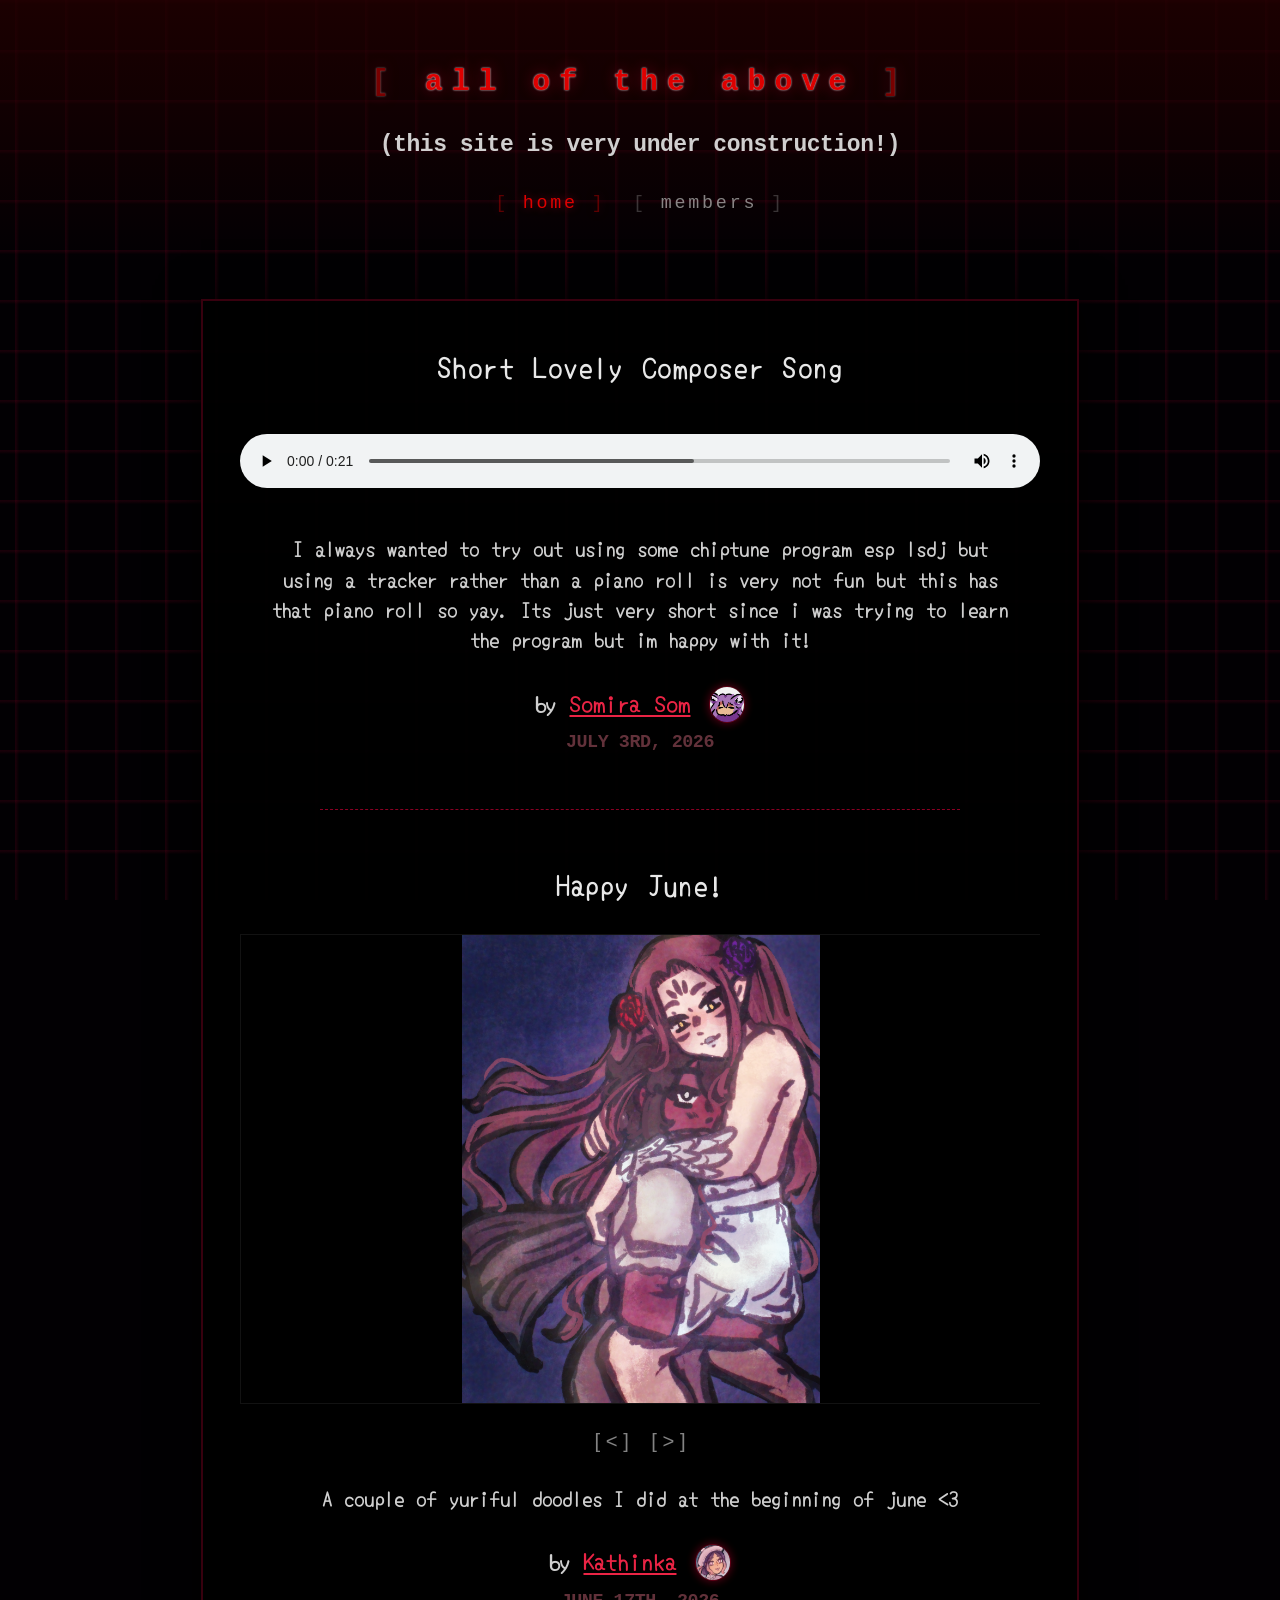
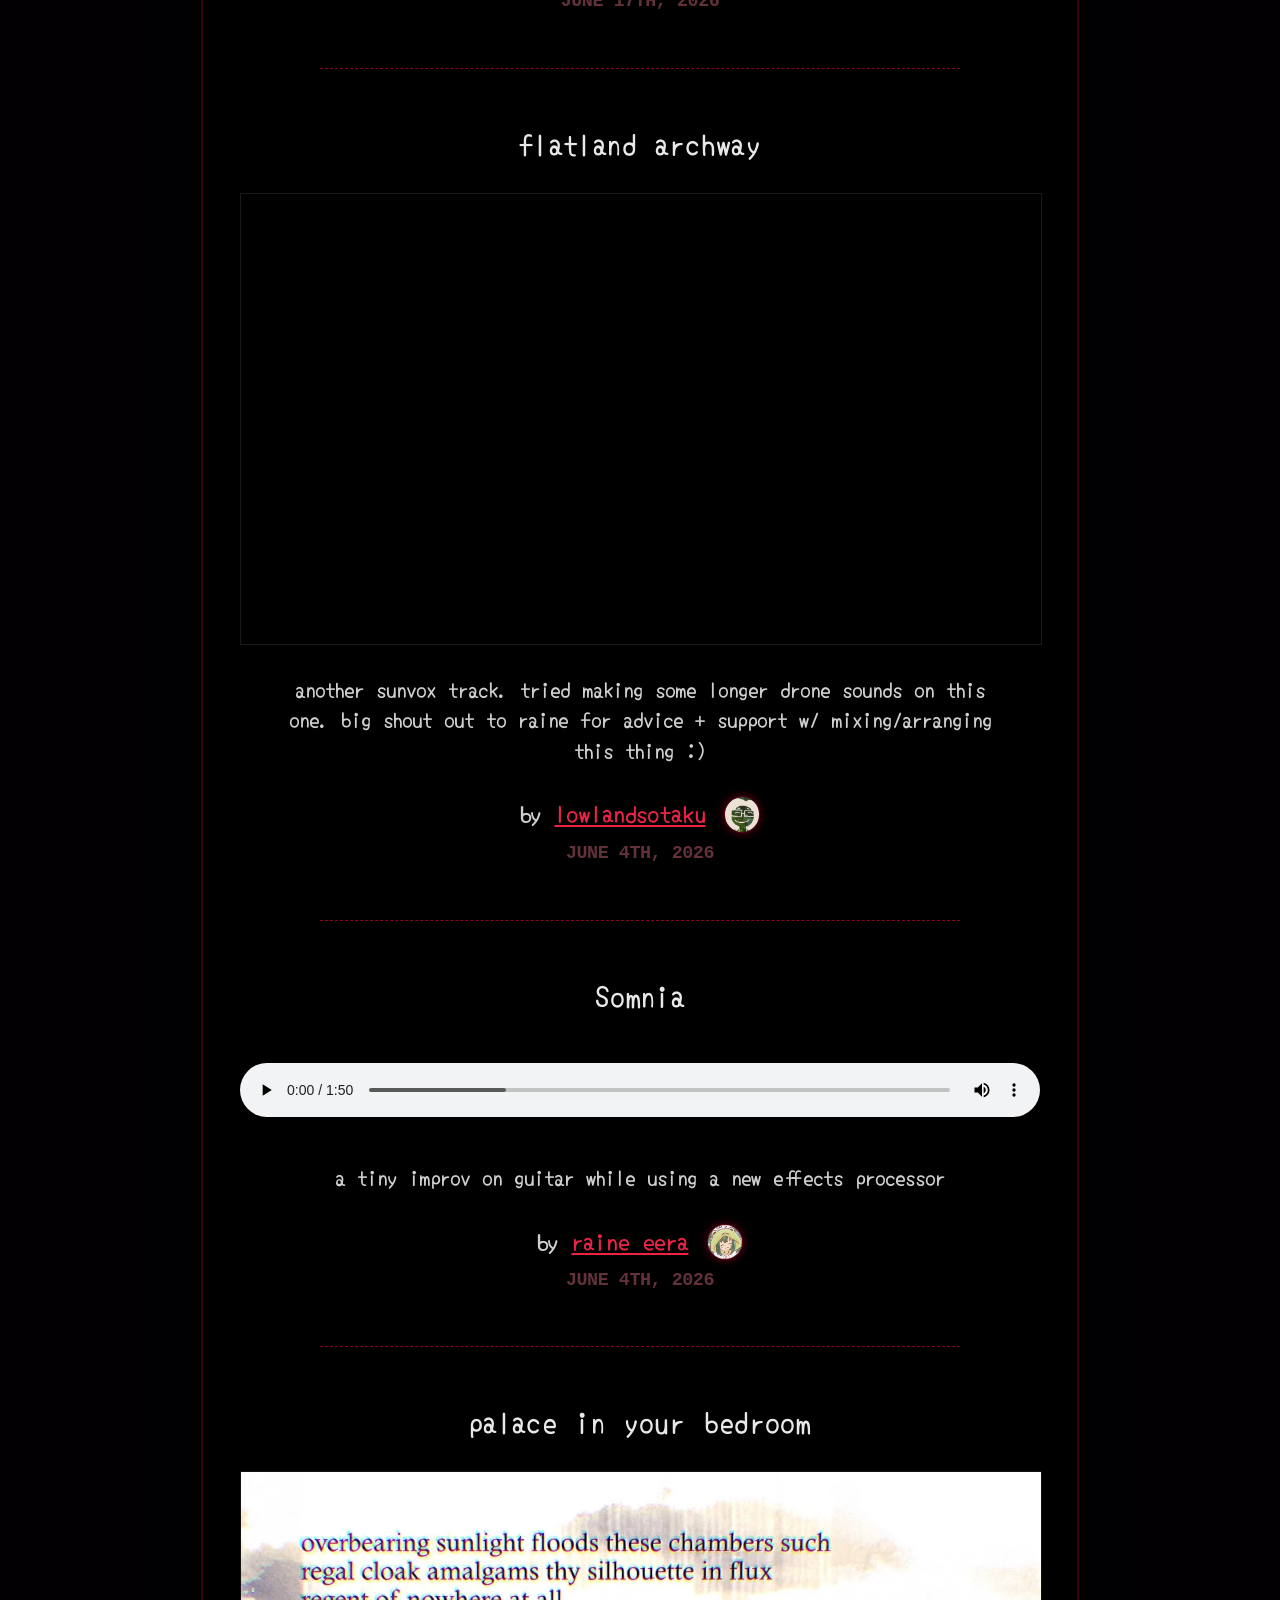
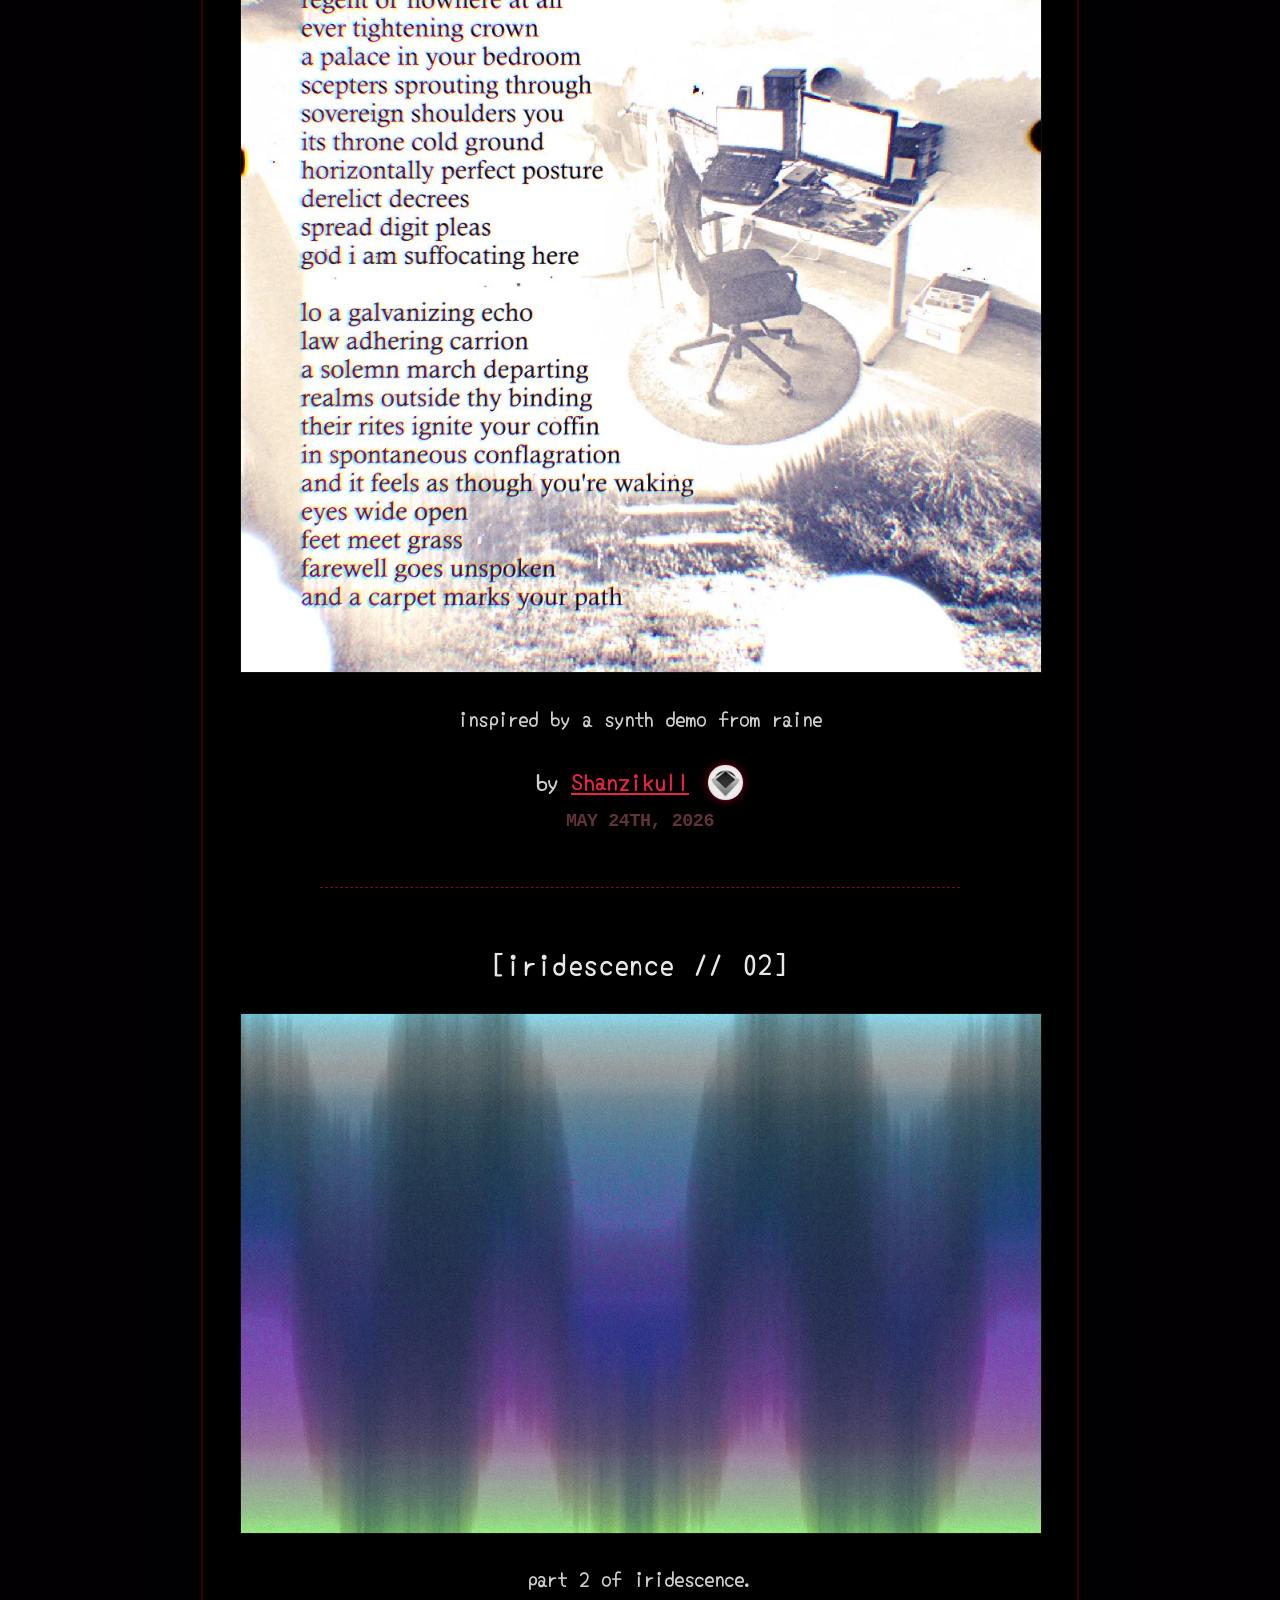
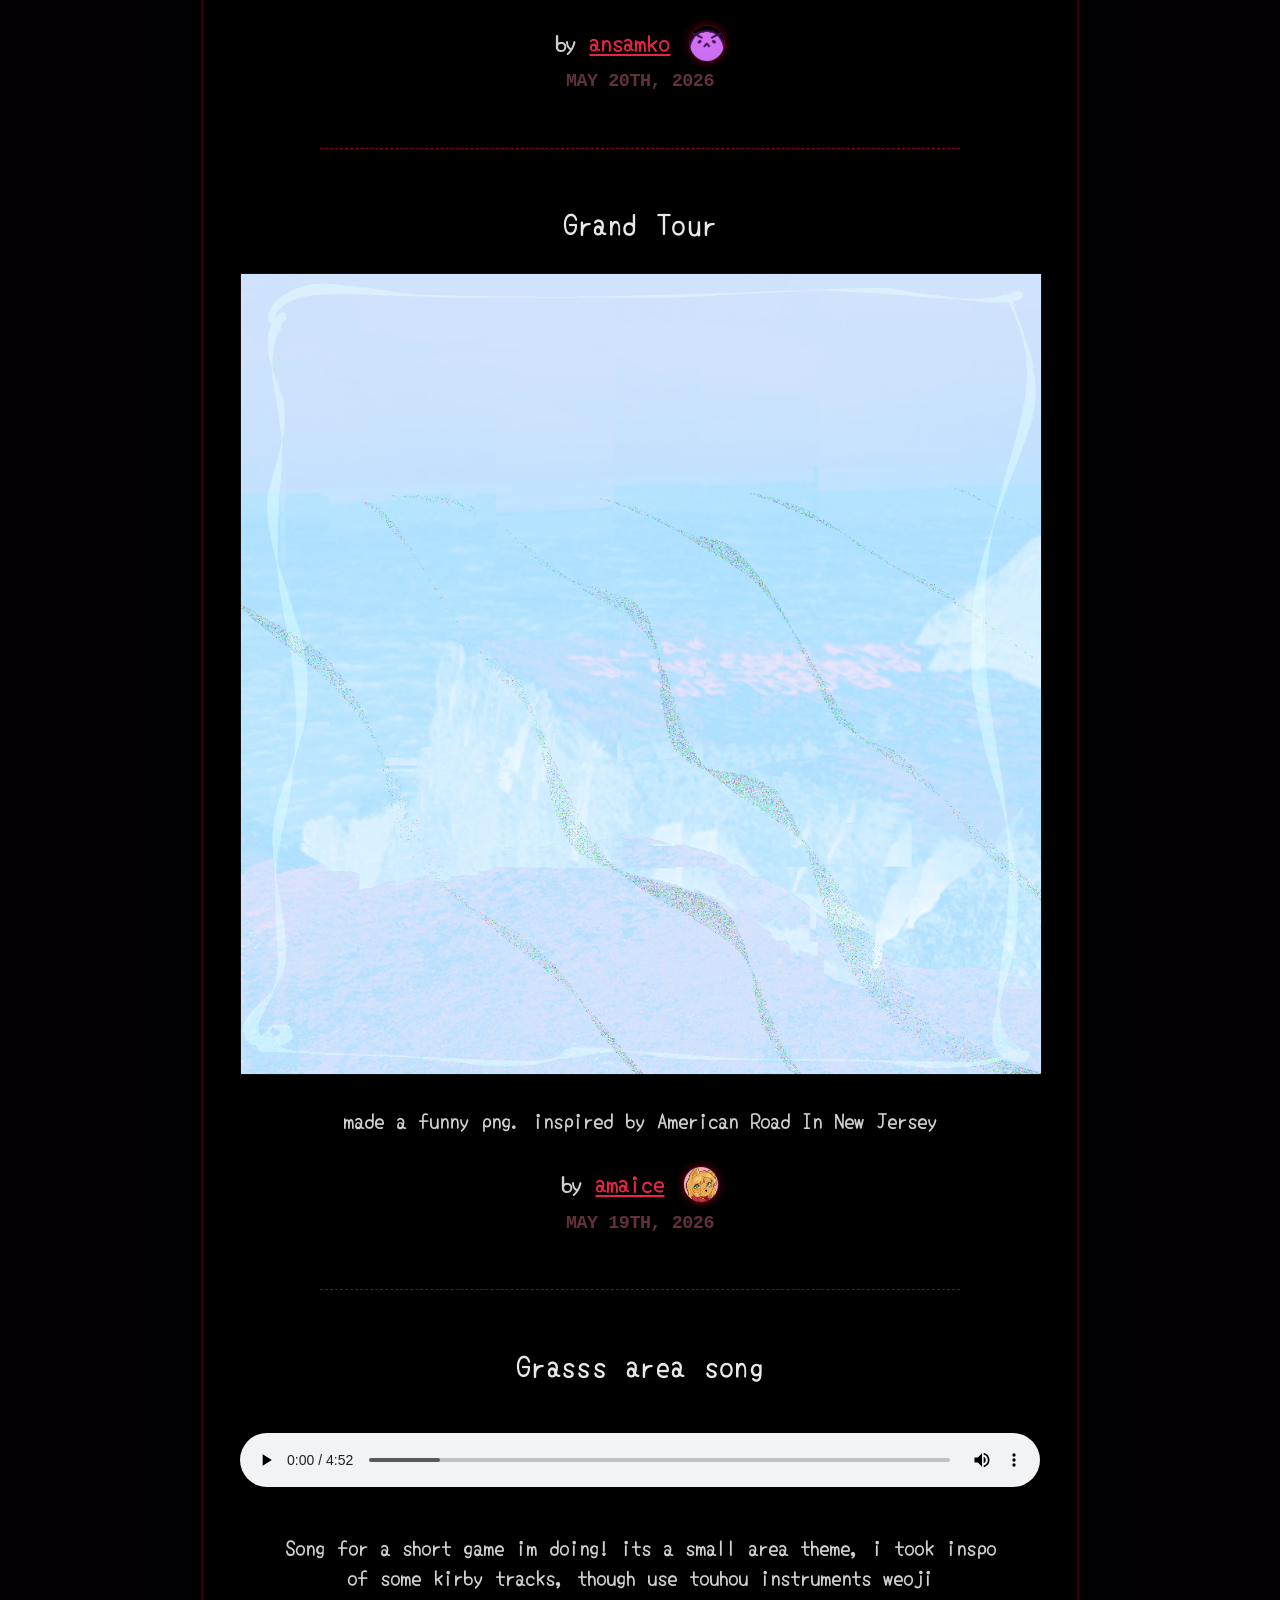
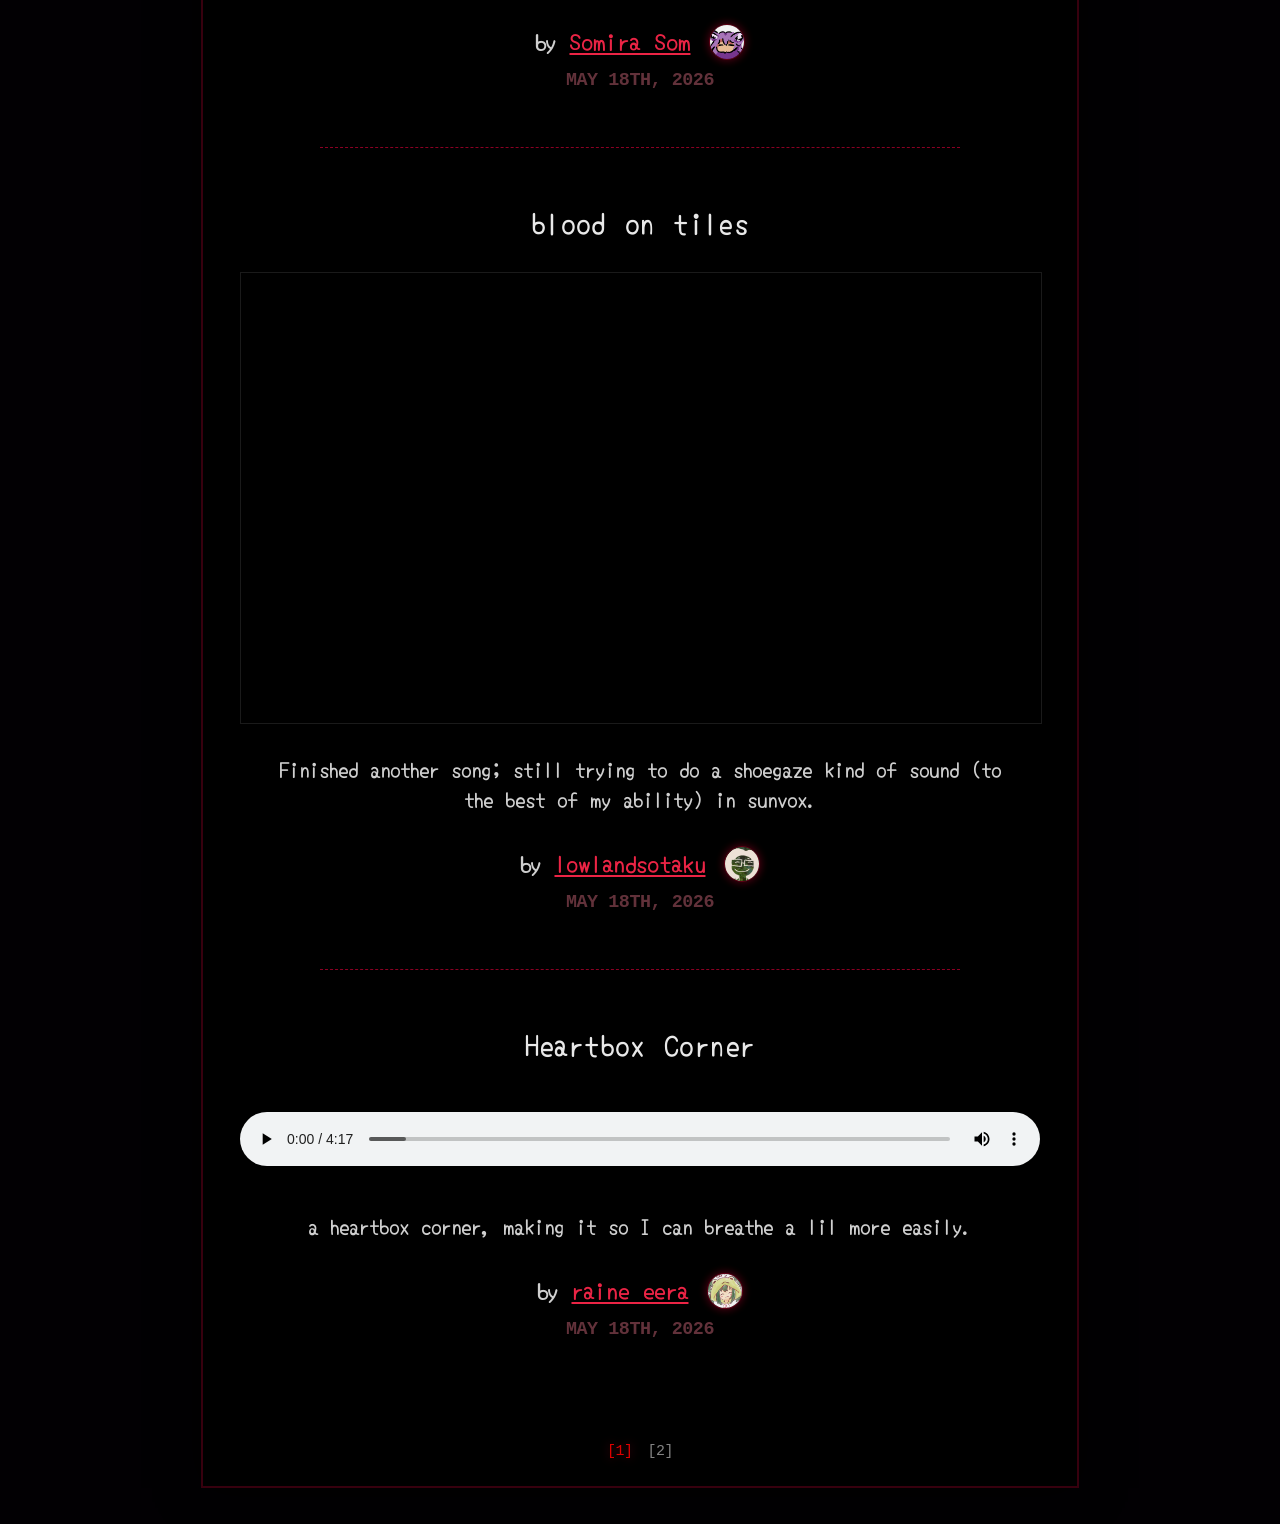
<file: index.html>
<!DOCTYPE html>
<html>
<head>
    <title>alloftheabove — alloftheabove</title>
    <link rel="stylesheet" href="style.css">
</head>
<body>
    <div class="header">
        <h1>all of the above</h1>
        <h3>(this site is very under construction!)</h3>
        <nav>
            <a href="index.html" class="active">home</a>
            <a href="members.html" >members</a>
        </nav>
    </div>
    <div class="strip">
        
    <div class="post">
        <h2>Short Lovely Composer Song</h2>
        <audio controls src="audios/99.wav" preload="metadata"></audio>
        <h3 class="post-description">I always wanted to try out using some chiptune program esp lsdj but using a tracker rather than a piano roll is very not fun but this has that piano roll so yay. Its just very short since i was trying to learn the program but im happy with it!</h3>
        <div class="post-meta">
            <h3>by <button class="author-filter-btn" data-author="Somira Som">Somira Som</button> <span> <img class="post-author-pfp" src="/pfps/somirasom-pfp.webp"> </span></h3>
            <h4>July 3rd, 2026</h4>
        </div>
    </div>
<hr class="post-divider">

    <div class="post">
        <h2>Happy June!</h2>
        
            <div class="gallery-wrapper">
                <div class="media-group media-group-image">
        <img
            src="imgs/Yuratia.webp"
            alt="Happy June!"
            loading="lazy">

        <img
            src="imgs/Ellivia.webp"
            alt="Happy June!"
            loading="lazy">

        <img
            src="imgs/Meremisa.webp"
            alt="Happy June!"
            loading="lazy"></div>
                <div class="gallery-controls">
                    <button class="gallery-nav-btn" onclick="this.closest('.gallery-wrapper').querySelector('.media-group-image').scrollBy({left: -this.closest('.gallery-wrapper').querySelector('.media-group-image').clientWidth, behavior: 'smooth'})">[ &lt; ]</button>
                    <button class="gallery-nav-btn" onclick="this.closest('.gallery-wrapper').querySelector('.media-group-image').scrollBy({left: this.closest('.gallery-wrapper').querySelector('.media-group-image').clientWidth, behavior: 'smooth'})">[ &gt; ]</button>
                </div>
            </div>
        <h3 class="post-description">A couple of yuriful doodles I did at the beginning of june <3</h3>
        <div class="post-meta">
            <h3>by <button class="author-filter-btn" data-author="Kathinka">Kathinka</button> <span> <img class="post-author-pfp" src="/pfps/kathinka-pfp.webp"> </span></h3>
            <h4>June 17th, 2026</h4>
        </div>
    </div>
<hr class="post-divider">

    <div class="post">
        <h2>flatland archway</h2>
        
        <iframe
            src="https://www.youtube.com/embed/xQ67st32d7s?si=vHLBh12oaHDFCf_A"
            title="flatland archway"
            frameborder="0"
            allow="accelerometer; autoplay; clipboard-write; encrypted-media; gyroscope; picture-in-picture; web-share"
            referrerpolicy="strict-origin-when-cross-origin"
            loading="lazy"
            allowfullscreen>
        </iframe>
        <h3 class="post-description">another sunvox track. tried making some longer drone sounds on this one. big shout out to raine for advice + support w/ mixing/arranging this thing :)</h3>
        <div class="post-meta">
            <h3>by <button class="author-filter-btn" data-author="lowlandsotaku">lowlandsotaku</button> <span> <img class="post-author-pfp" src="/pfps/lowlandsotaku-pfp.png"> </span></h3>
            <h4>June 4th, 2026</h4>
        </div>
    </div>
<hr class="post-divider">

    <div class="post">
        <h2>Somnia</h2>
        <audio controls src="audios/Somnia.mp3" preload="metadata"></audio>
        <h3 class="post-description">a tiny improv on guitar while using a new effects processor</h3>
        <div class="post-meta">
            <h3>by <button class="author-filter-btn" data-author="raine eera">raine eera</button> <span> <img class="post-author-pfp" src="/pfps/froggy.png"> </span></h3>
            <h4>June 4th, 2026</h4>
        </div>
    </div>
<hr class="post-divider">

    <div class="post">
        <h2>palace in your bedroom</h2>
        
        <img
            src="imgs/palace_in_your_bedroom.webp"
            alt="an abstract composition with a poem in the left. to the center right is a chair in a brightly overexposed space, with a bit of tree/dirt terrain poking out from the bottom right. the poem itself reads 'overbearing sunlight floods these chambers such - regal cloak amalgams thy silhouette in flux - regent of nowhere at all - ever tightening crown - a palace in your bedroom - scepters sprouting through - sovereign shoulders you - its throne cold ground - horizontally perfect posture - derelict decrees - spread digit pleas - god i am suffocating here - lo a galvanizing echo - law adhering carrion - a solemn march departing - realms outside thy binding - their rites ignite your coffin - in spontaneous conflagration - and it feels as though you're waking - eyes wide open - feet meet grass - farewell goes unspoken - and a carpet marks your path'"
            loading="lazy">
        <h3 class="post-description">inspired by a synth demo from raine</h3>
        <div class="post-meta">
            <h3>by <button class="author-filter-btn" data-author="Shanzikull">Shanzikull</button> <span> <img class="post-author-pfp" src="/pfps/shanzi-pfp.jpg"> </span></h3>
            <h4>May 24th, 2026</h4>
        </div>
    </div>
<hr class="post-divider">

    <div class="post">
        <h2>[iridescence // 02]</h2>
        
        <img
            src="imgs/gradient2.png"
            alt="a noisy gradient with blue, green, purpleish hue to it, looks slightly like some sort of a glitched aurora."
            loading="lazy">
        <h3 class="post-description">part 2 of iridescence.</h3>
        <div class="post-meta">
            <h3>by <button class="author-filter-btn" data-author="ansamko">ansamko</button> <span> <img class="post-author-pfp" src="/pfps/ansamko-pfp.webp"> </span></h3>
            <h4>May 20th, 2026</h4>
        </div>
    </div>
<hr class="post-divider">

    <div class="post">
        <h2>Grand Tour</h2>
        
        <img
            src="imgs/grand_tour2.png"
            alt="an abstract canvas digital painting that looks like mountains and a blue sky."
            loading="lazy">
        <h3 class="post-description">made a funny png. inspired by American Road In New Jersey</h3>
        <div class="post-meta">
            <h3>by <button class="author-filter-btn" data-author="amaice">amaice</button> <span> <img class="post-author-pfp" src="/pfps/amypfp.png"> </span></h3>
            <h4>May 19th, 2026</h4>
        </div>
    </div>
<hr class="post-divider">

    <div class="post">
        <h2>Grasss area song</h2>
        <audio controls src="audios/mg_kirby_10.mp3" preload="metadata"></audio>
        <h3 class="post-description">Song for a short game im doing! its a small area theme, i took inspo of some kirby tracks, though use touhou instruments weoji</h3>
        <div class="post-meta">
            <h3>by <button class="author-filter-btn" data-author="Somira Som">Somira Som</button> <span> <img class="post-author-pfp" src="/pfps/somirasom-pfp.webp"> </span></h3>
            <h4>May 18th, 2026</h4>
        </div>
    </div>
<hr class="post-divider">

    <div class="post">
        <h2>blood on tiles</h2>
        
        <iframe
            src="https://www.youtube.com/embed/mKAy3N4yygo?si=tAOytrFbA7lzW-5W"
            title="blood on tiles"
            frameborder="0"
            allow="accelerometer; autoplay; clipboard-write; encrypted-media; gyroscope; picture-in-picture; web-share"
            referrerpolicy="strict-origin-when-cross-origin"
            loading="lazy"
            allowfullscreen>
        </iframe>
        <h3 class="post-description">Finished another song; still trying to do a shoegaze kind of sound (to the best of my ability) in sunvox.</h3>
        <div class="post-meta">
            <h3>by <button class="author-filter-btn" data-author="lowlandsotaku">lowlandsotaku</button> <span> <img class="post-author-pfp" src="/pfps/lowlandsotaku-pfp.png"> </span></h3>
            <h4>May 18th, 2026</h4>
        </div>
    </div>
<hr class="post-divider">

    <div class="post">
        <h2>Heartbox Corner</h2>
        <audio controls src="audios/5.17.26 - Heartbox Corner.ogg" preload="metadata"></audio>
        <h3 class="post-description">a heartbox corner, making it so I can breathe a lil more easily.</h3>
        <div class="post-meta">
            <h3>by <button class="author-filter-btn" data-author="raine eera">raine eera</button> <span> <img class="post-author-pfp" src="/pfps/froggy.png"> </span></h3>
            <h4>May 18th, 2026</h4>
        </div>
    </div>
<hr class="post-divider">

    <div class="post">
        <h2>Vorp (Generative Sunvox)</h2>
        <audio controls src="audios/vorp_gensunvox.ogg" preload="metadata"></audio>
        <h3 class="post-description">First time I've really made generative music in sunvox, and it was super fun. Each export is unique!</h3>
        <div class="post-meta">
            <h3>by <button class="author-filter-btn" data-author="raine eera">raine eera</button> <span> <img class="post-author-pfp" src="/pfps/froggy.png"> </span></h3>
            <h4>May 18th, 2026</h4>
        </div>
    </div>
<hr class="post-divider">

    <div class="post">
        <h2>[iridescence // 01]</h2>
        
        <img
            src="imgs/gradient.webp"
            alt="a noisy gradient with yellow, pink, blue and greenish hue to it, looks slightly like some sort of a glitched aurora."
            loading="lazy">
        <h3 class="post-description">part 1 of iridescence.</h3>
        <div class="post-meta">
            <h3>by <button class="author-filter-btn" data-author="ansamko">ansamko</button> <span> <img class="post-author-pfp" src="/pfps/ansamko-pfp.webp"> </span></h3>
            <h4>May 18th, 2026</h4>
        </div>
    </div>
<hr class="post-divider">

    <div class="post">
        <h2>Love What is Left</h2>
        
        <iframe
            src="https://www.youtube.com/embed/DzhcAV3ntmA?si=-Xzg86camfZKF5_c"
            title="Love What is Left"
            frameborder="0"
            allow="accelerometer; autoplay; clipboard-write; encrypted-media; gyroscope; picture-in-picture; web-share"
            referrerpolicy="strict-origin-when-cross-origin"
            loading="lazy"
            allowfullscreen>
        </iframe>
        <h3 class="post-description"></h3>
        <div class="post-meta">
            <h3>by <button class="author-filter-btn" data-author="lowlandsotaku">lowlandsotaku</button> <span> <img class="post-author-pfp" src="/pfps/lowlandsotaku-pfp.png"> </span></h3>
            <h4>May 15th, 2026</h4>
        </div>
    </div>
<hr class="post-divider">

    <div class="post">
        <h2>The Mermaid That Could</h2>
        <video controls src="vids/the little mermaid that could.mp4" preload="metadata"></video>
        <h3 class="post-description">this thing can't hold chords, a tune, or its grip to reality, but here's what I managed to record with it!</h3>
        <div class="post-meta">
            <h3>by <button class="author-filter-btn" data-author="raine eera">raine eera</button> <span> <img class="post-author-pfp" src="/pfps/froggy.png"> </span></h3>
            <h4>May 14th, 2026</h4>
        </div>
    </div>
<hr class="post-divider">

    <div class="post">
        <h2>Hello World! :D</h2>
        
        <img
            src="imgs/sunvox_btop.jpg"
            alt="abstract over exposed picture showing btop and sunvox poking in the left a bit."
            loading="lazy">
        <h3 class="post-description"></h3>
        <div class="post-meta">
            <h3>by <button class="author-filter-btn" data-author="raine eera">raine eera</button> <span> <img class="post-author-pfp" src="/pfps/froggy.png"> </span></h3>
            <h4>May 14th, 2026</h4>
        </div>
    </div>
        <div class="pagination" style="font-family: monospace; margin-top: 3em; display: flex; justify-content: center; gap: 1em;"><a href="#" class="page-btn" data-page="1" style="color: #dbdbdb99; text-decoration: none; cursor: pointer;">[1]</a><a href="#" class="page-btn" data-page="2" style="color: #dbdbdb99; text-decoration: none; cursor: pointer;">[2]</a></div>
    </div>
    
<script>
    document.addEventListener("DOMContentLoaded", () => {
        const allPosts = document.querySelectorAll('.post');
        const dividers = document.querySelectorAll('.post-divider');
        const pageButtons = document.querySelectorAll('.page-btn');
        const postsPerPage = 10;
        const stripContainer = document.querySelector('.strip');
        const paginationEl = document.querySelector('.pagination');

        document.querySelectorAll('.author-filter-btn').forEach(btn => {
            btn.addEventListener('click', () => {
                localStorage.setItem('artistFilter', btn.dataset.author);
                window.location.href = 'index.html';
            });
        });

        if (!allPosts.length) return;

        const activeFilter = localStorage.getItem('artistFilter');
        const visiblePosts = activeFilter
            ? [...allPosts].filter(p => {
                    const authorBtn = p.querySelector('.author-filter-btn');
                    return authorBtn && authorBtn.dataset.author === activeFilter;
                })
            : [...allPosts];

        allPosts.forEach(p => p.style.display = 'none');
        dividers.forEach(d => d.style.display = 'none');

        if (activeFilter) {
            if (paginationEl) paginationEl.style.display = 'none';

            const clearBtn = document.createElement('button');
            clearBtn.id = 'clear-filter-btn';
            clearBtn.textContent = '[ × clear filter: ' + activeFilter + ' ]';
            clearBtn.addEventListener('click', () => {
                localStorage.removeItem('artistFilter');
                window.location.reload();
            });
            document.body.appendChild(clearBtn);
        }

        const filteredPageCount = Math.ceil(visiblePosts.length / postsPerPage);
        pageButtons.forEach(b => b.style.display = 'none');

        let filterPageBtns = [];
        if (filteredPageCount > 1 && paginationEl) {
            paginationEl.innerHTML = '';
            paginationEl.style.display = 'flex';
            for (let p = 1; p <= filteredPageCount; p++) {
                const b = document.createElement('a');
                b.href = '#';
                b.className = 'page-btn filter-page-btn';
                b.dataset.page = p;
                b.style.cssText = 'color: #dbdbdb99; text-decoration: none; cursor: pointer;';
                b.textContent = '[' + p + ']';

                if (p === 1) { 
                    b.style.color = '#dd0000'; 
                    b.style.textShadow = '0 0 10px rgba(255, 0, 60, 0.4)'; 
                    b.style.pointerEvents = 'none'; 
                }

                paginationEl.appendChild(b);
                filterPageBtns.push(b);
                b.addEventListener('click', e => {
                    e.preventDefault();
                    showFiltered(parseInt(b.dataset.page));
                });
            }
        }

        function showFiltered(pageNum) {
            const start = (pageNum - 1) * postsPerPage;
            const end = pageNum * postsPerPage;

            visiblePosts.forEach((post, idx) => {
                post.style.display = (idx >= start && idx < end) ? 'block' : 'none';
            });

            dividers.forEach(d => d.style.display = 'none');
            const pagePosts = visiblePosts.slice(start, end);
            pagePosts.forEach((post, idx) => {
                if (idx < pagePosts.length - 1) {
                    const next = post.nextElementSibling;
                    if (next && next.classList.contains('post-divider')) {
                        next.style.display = 'block';
                    }
                }
            });

            filterPageBtns.forEach(btn => {
                if (parseInt(btn.dataset.page) === pageNum) {
                    btn.style.color = '#dd0000';
                    btn.style.textShadow = '0 0 10px rgba(255, 0, 60, 0.4)';
                    btn.style.pointerEvents = 'none';
                } else {
                    btn.style.color = '#dbdbdb99';
                    btn.style.textShadow = 'none';
                    btn.style.pointerEvents = 'auto';
                }
            });

            if (window.scrollY > stripContainer.offsetTop) {
                window.scrollTo({ top: stripContainer.offsetTop - 30, behavior: 'smooth' });
            }
        }

        if (activeFilter) {
            showFiltered(1);
            return;
        }

        function showPage(pageNum) {
            const start = (pageNum - 1) * postsPerPage;
            const end = pageNum * postsPerPage;

            allPosts.forEach((post, idx) => {
                post.style.display = (idx >= start && idx < end) ? 'block' : 'none';
            });

            dividers.forEach((divider, idx) => {
                if (idx >= start && idx < end - 1 && idx < allPosts.length - 1) {
                    divider.style.display = 'block';
                } else {
                    divider.style.display = 'none';
                }
            });

            pageButtons.forEach(btn => {
                if (parseInt(btn.dataset.page) === pageNum) {
                    btn.style.color = '#dd0000';
                    btn.style.textShadow = '0 0 10px rgba(255, 0, 60, 0.4)';
                    btn.style.pointerEvents = 'none';
                } else {
                    btn.style.color = '#dbdbdb99';
                    btn.style.textShadow = 'none';
                    btn.style.pointerEvents = 'auto';
                }
            });

            if (window.scrollY > stripContainer.offsetTop) {
                window.scrollTo({ top: stripContainer.offsetTop - 30, behavior: 'smooth' });
            }
        }

        pageButtons.forEach(btn => {
            btn.style.display = '';
            btn.addEventListener('click', (e) => {
                e.preventDefault();
                showPage(parseInt(btn.dataset.page));
            });
        });

        showPage(1);
    });
</script>


    <footer></footer>
</body>
</html>
</file>
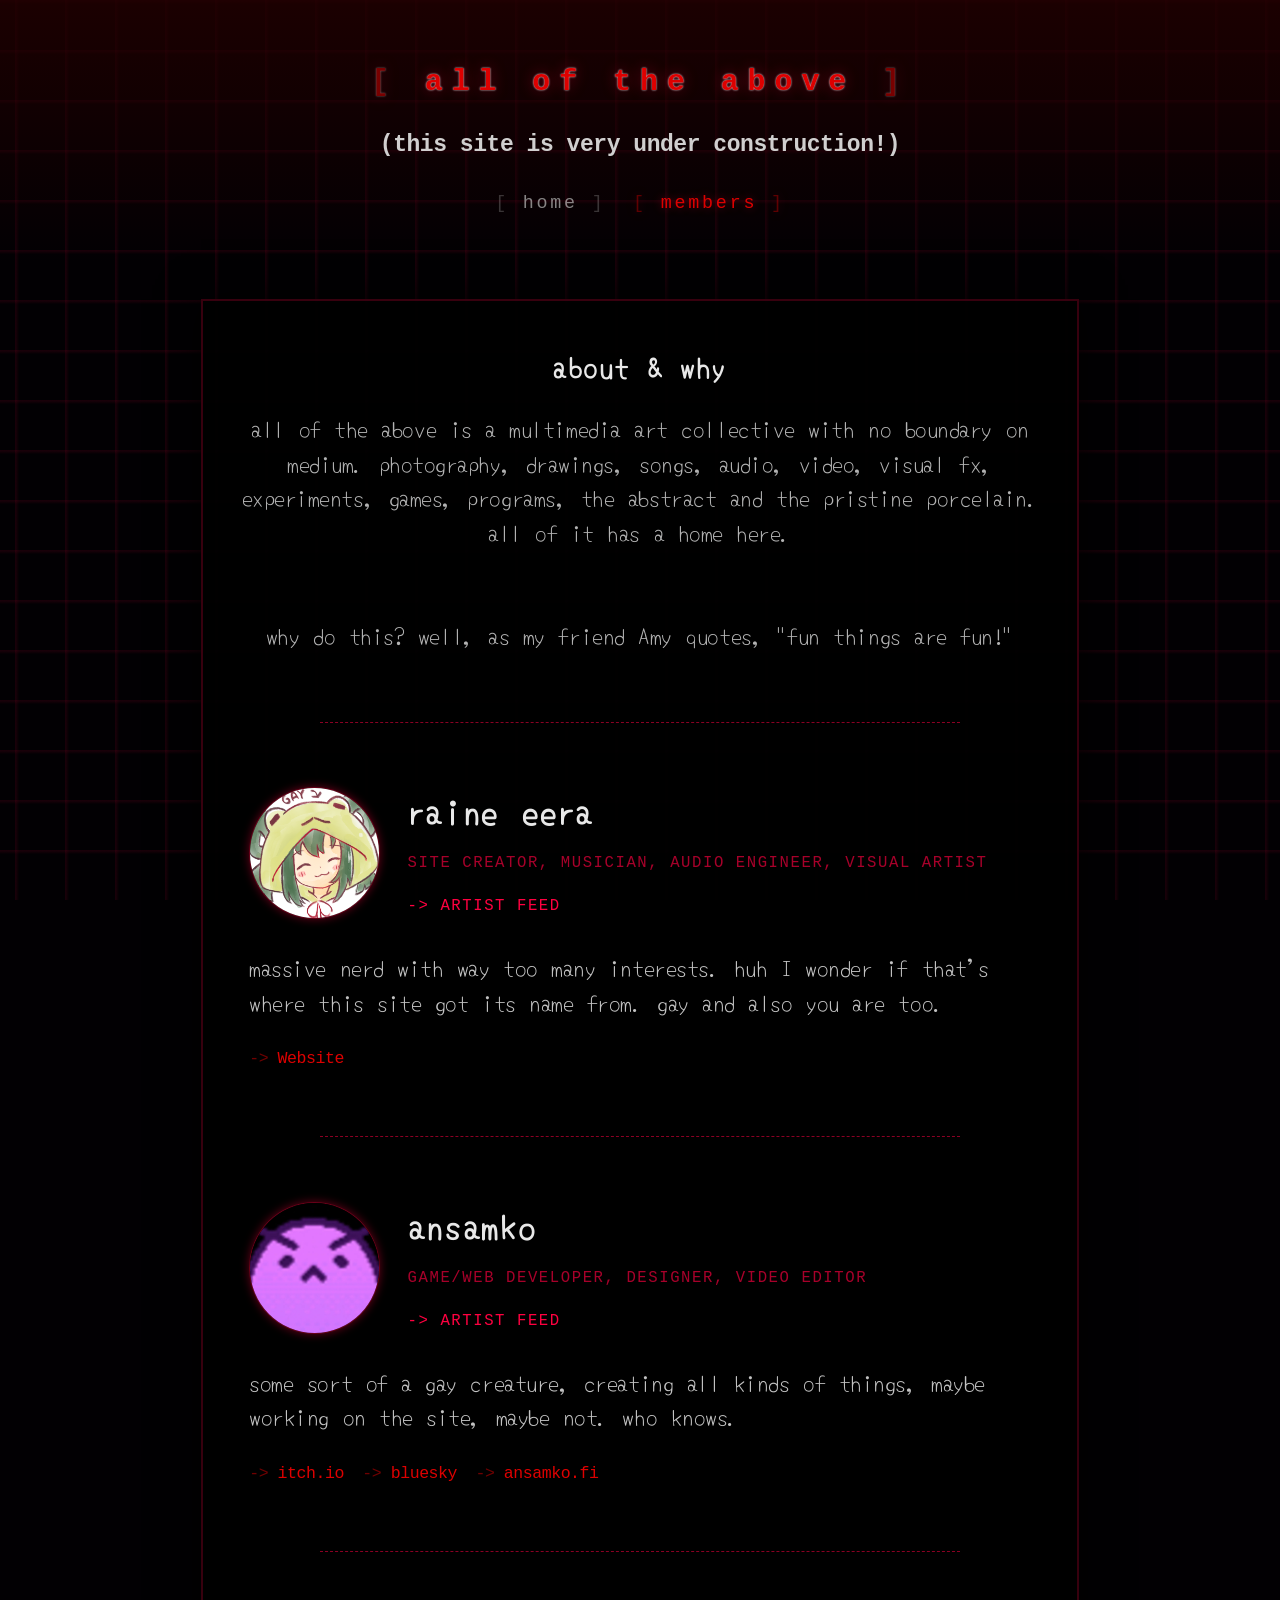
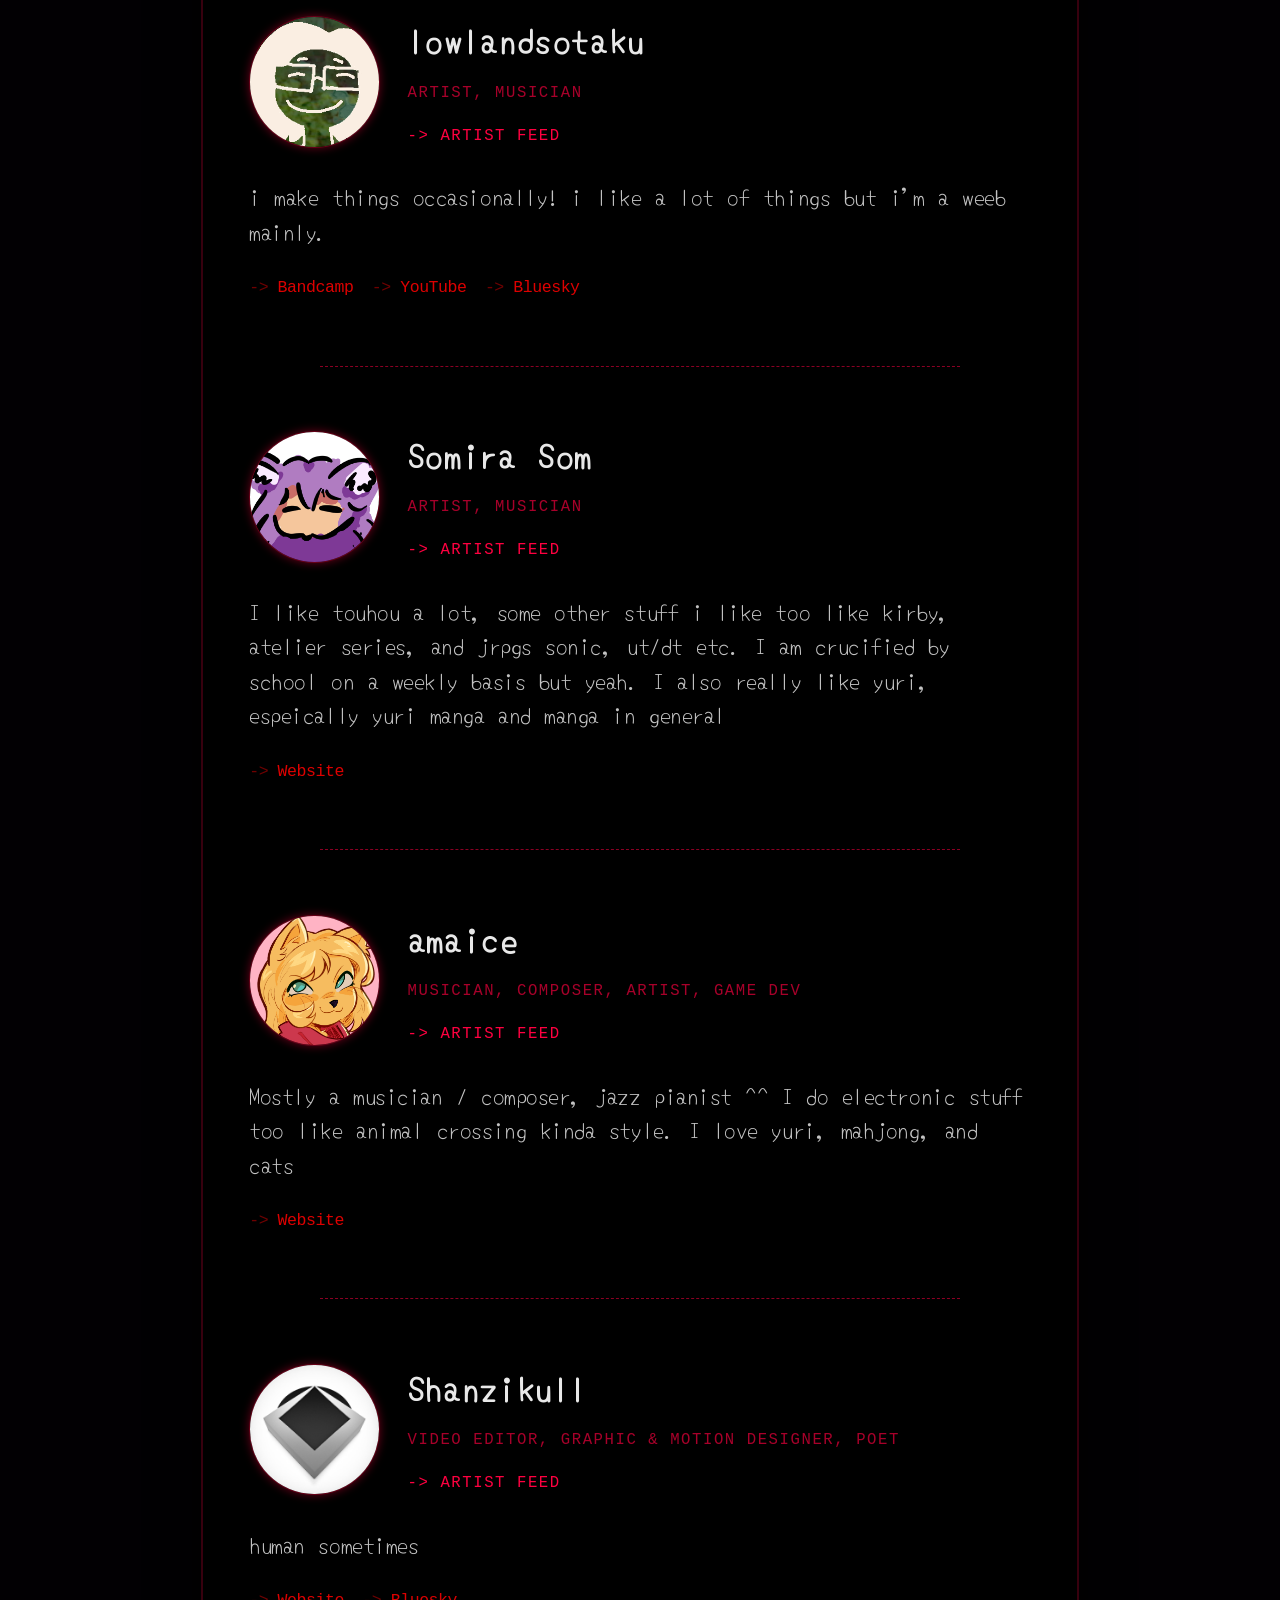
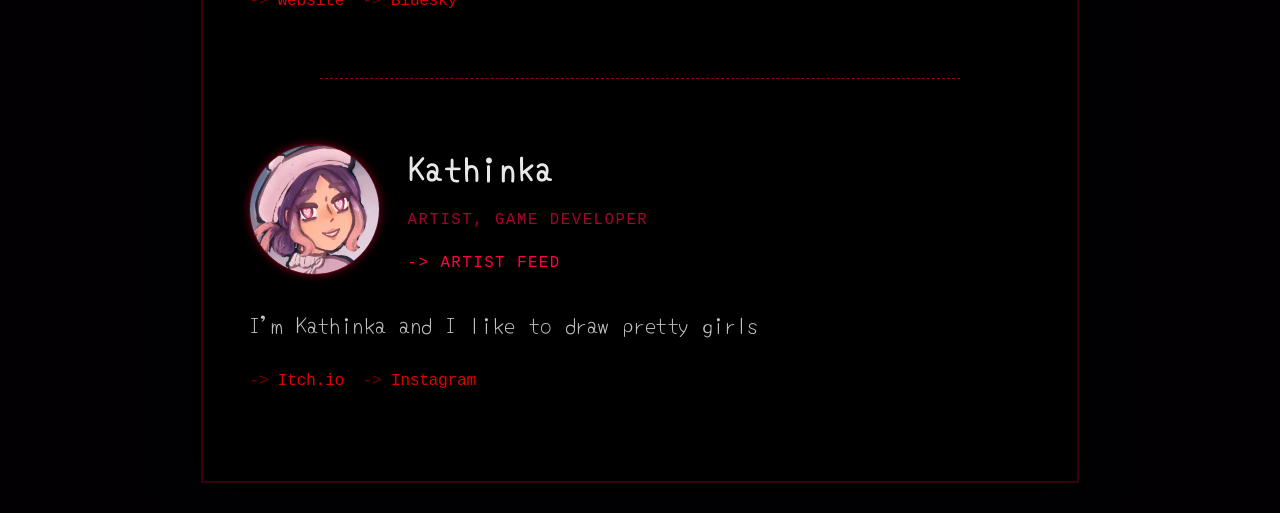
<file: members.html>
<!DOCTYPE html>
<html>
<head>
    <title>members — alloftheabove</title>
    <link rel="stylesheet" href="style.css">
</head>
<body>
    <div class="header">
        <h1>all of the above</h1>
        <h3>(this site is very under construction!)</h3>
        <nav>
            <a href="index.html" >home</a>
            <a href="members.html" class="active">members</a>
        </nav>
    </div>
    <div class="strip">
        <div class="members-intro">
            <h2>about & why</h2>
            <p>
                all of the above is a multimedia art collective with no boundary on medium. photography, drawings, songs, audio, video, visual fx, experiments, games, programs, the abstract and the pristine porcelain. all of it has a home here.
            </p>
            <p>
                why do this? well, as my friend Amy quotes, "fun things are fun!"
            </p>
        </div>
        <hr>
        
    <div class="member">
        <div class="member-header">
            <img class="member-pfp" src="/pfps/froggy.png" alt="raine eera's profile picture">
            <div class="member-text">
                <h2 class="member-name">raine eera</h2>
                <p class="member-role">site creator, musician, audio engineer, visual artist</p>
                <button class="author-filter-btn member-feed-btn" data-author="raine eera">-> artist feed</button>
            </div>
        </div>
        <p class="member-bio">massive nerd with way too many interests. huh I wonder if that's where this site got its name from. gay and also you are too.</p>
        
        <ul class="member-links">
            
                <li>
                    <a href="https://raineivyaeera.github.io/raineland/index.html" target="_blank">
                        Website
                    </a>
                </li>
            
        </ul>
    </div>
<hr>

    <div class="member">
        <div class="member-header">
            <img class="member-pfp" src="/pfps/ansamko-pfp.webp" alt="ansamko's profile picture">
            <div class="member-text">
                <h2 class="member-name">ansamko</h2>
                <p class="member-role">game/web developer, designer, video editor</p>
                <button class="author-filter-btn member-feed-btn" data-author="ansamko">-> artist feed</button>
            </div>
        </div>
        <p class="member-bio">some sort of a gay creature, creating all kinds of things, maybe working on the site, maybe not. who knows.</p>
        
        <ul class="member-links">
            
                <li>
                    <a href="https://ansamko.itch.io/" target="_blank">
                        itch.io
                    </a>
                </li>
            
                <li>
                    <a href="https://bsky.app/profile/ansamko.fi" target="_blank">
                        bluesky
                    </a>
                </li>
            
                <li>
                    <a href="https://ansamko.fi/" target="_blank">
                        ansamko.fi
                    </a>
                </li>
            
        </ul>
    </div>
<hr>

    <div class="member">
        <div class="member-header">
            <img class="member-pfp" src="/pfps/lowlandsotaku-pfp.png" alt="lowlandsotaku's profile picture">
            <div class="member-text">
                <h2 class="member-name">lowlandsotaku</h2>
                <p class="member-role">artist, musician</p>
                <button class="author-filter-btn member-feed-btn" data-author="lowlandsotaku">-> artist feed</button>
            </div>
        </div>
        <p class="member-bio">i make things occasionally! i like a lot of things but i'm a weeb mainly.</p>
        
        <ul class="member-links">
            
                <li>
                    <a href="https://lowlandsotaku.bandcamp.com/" target="_blank">
                        Bandcamp
                    </a>
                </li>
            
                <li>
                    <a href="https://www.youtube.com/@lowlandsotaku" target="_blank">
                        YouTube
                    </a>
                </li>
            
                <li>
                    <a href="https://bsky.app/profile/lowlandsotaku.bsky.social" target="_blank">
                        Bluesky
                    </a>
                </li>
            
        </ul>
    </div>
<hr>

    <div class="member">
        <div class="member-header">
            <img class="member-pfp" src="/pfps/somirasom-pfp.webp" alt="Somira Som's profile picture">
            <div class="member-text">
                <h2 class="member-name">Somira Som</h2>
                <p class="member-role">artist, musician</p>
                <button class="author-filter-btn member-feed-btn" data-author="Somira Som">-> artist feed</button>
            </div>
        </div>
        <p class="member-bio">I like touhou a lot, some other stuff i like too like kirby, atelier series, and jrpgs sonic, ut/dt etc. I am crucified by school on a weekly basis but yeah. I also really like yuri, espeically yuri manga and manga in general</p>
        
        <ul class="member-links">
            
                <li>
                    <a href="https://somira.carrd.co/" target="_blank">
                        Website
                    </a>
                </li>
            
        </ul>
    </div>
<hr>

    <div class="member">
        <div class="member-header">
            <img class="member-pfp" src="/pfps/amypfp.png" alt="amaice's profile picture">
            <div class="member-text">
                <h2 class="member-name">amaice</h2>
                <p class="member-role">musician, composer, artist, game dev</p>
                <button class="author-filter-btn member-feed-btn" data-author="amaice">-> artist feed</button>
            </div>
        </div>
        <p class="member-bio">Mostly a musician / composer, jazz pianist ^^ I do electronic stuff too like animal crossing kinda style. I love yuri, mahjong, and cats</p>
        
        <ul class="member-links">
            
                <li>
                    <a href="https://amaice.net/" target="_blank">
                        Website
                    </a>
                </li>
            
        </ul>
    </div>
<hr>

    <div class="member">
        <div class="member-header">
            <img class="member-pfp" src="/pfps/shanzi-pfp.jpg" alt="Shanzikull's profile picture">
            <div class="member-text">
                <h2 class="member-name">Shanzikull</h2>
                <p class="member-role">video editor, graphic & motion designer, poet</p>
                <button class="author-filter-btn member-feed-btn" data-author="Shanzikull">-> artist feed</button>
            </div>
        </div>
        <p class="member-bio">human sometimes</p>
        
        <ul class="member-links">
            
                <li>
                    <a href="https://shanzikull.neocities.org/" target="_blank">
                        Website
                    </a>
                </li>
            
                <li>
                    <a href="https://bsky.app/profile/shanzikull.bsky.social" target="_blank">
                        Bluesky
                    </a>
                </li>
            
        </ul>
    </div>
<hr>

    <div class="member">
        <div class="member-header">
            <img class="member-pfp" src="/pfps/kathinka-pfp.webp" alt="Kathinka's profile picture">
            <div class="member-text">
                <h2 class="member-name">Kathinka</h2>
                <p class="member-role">artist, game developer</p>
                <button class="author-filter-btn member-feed-btn" data-author="Kathinka">-> artist feed</button>
            </div>
        </div>
        <p class="member-bio">I'm Kathinka and I like to draw pretty girls</p>
        
        <ul class="member-links">
            
                <li>
                    <a href="https://kathinkapng.itch.io/" target="_blank">
                        Itch.io
                    </a>
                </li>
            
                <li>
                    <a href="https://www.instagram.com/kathinka.png/" target="_blank">
                        Instagram
                    </a>
                </li>
            
        </ul>
    </div>
    </div>
    <script>
        document.addEventListener("DOMContentLoaded", () => {
            document.querySelectorAll('.author-filter-btn').forEach(btn => {
                btn.addEventListener('click', () => {
                    localStorage.setItem('artistFilter', btn.dataset.author);
                    window.location.href = 'index.html';
                });
            });
        });
    </script>

    <footer></footer>
</body>
</html>
</file>
<file: style.css>
@font-face {
    font-family: 'Yomogi';
    src: url('Yomogi-Regular.ttf') format('truetype');
    font-style: normal;
    font-display: block;
}

html {
    font-family: 'Yomogi';
    font-size: 115%;
    line-height: 1.5;
    letter-spacing: -0.025em;

    color: #dbdbdbe3;

    background-color: #020003;

    background-image:
        linear-gradient(to right, rgba(139, 0, 35, 0.16) 1px, transparent 4px),
        linear-gradient(to bottom, rgba(139, 0, 35, 0.16) 1px, transparent 4px);

    background-size: 50px 50px, 50px 50px;
    background-position: center bottom, center bottom;
    background-attachment: fixed;
}

body {
    margin: 0;
    padding: 0;
    text-align: center;
    perspective: 1000px;
}

h2 {
    letter-spacing: 0.05em;
    line-height: 1.5em;
    color: #e8e8e8;
}

h3 {
    font-size: 1.25rem;
    margin-bottom: 0;
    opacity: 0.95;
    color: #dbdbdb;
}

h4 {
    margin-top: .25em;
    padding-top: .125em;
    font-size: 1rem;
    color: #CC6879cc;
    opacity: 0.6;
    font-family: monospace;
    text-transform: uppercase;
}

p {
    color: #dbdbdbe3;
    font-size: 125%;
}

hr {
    border: 0;
    border-top: 1px dashed #8b0023;
    margin: 0em 10% 3em;
}

.header {
    background: linear-gradient(180deg, rgba(34, 0, 0, 0.8) 0%, transparent 100%);
    padding: 4em 1em 3em 1em;
    font-family: monospace;
}

.header h1 {
    color: #dd0000;
    text-shadow: 0 0 15px rgba(255, 0, 60, 0.4), 0 0 2px rgb(255, 255, 255);
    text-transform: lowercase;
    letter-spacing: 0.3em;
    margin: 0;
}

.header h1::before { content: "[ "; opacity: 0.5; }
.header h1::after { content: " ]"; opacity: 0.5; }

.header h1:hover {
    color: #ff003c;
    text-shadow: 0 0 20px rgba(255, 0, 60, 0.8), 0 0 4px white;
    cursor: pointer;
}

nav {
    margin-top: 1.5em;
    display: flex;
    justify-content: center;
    gap: 1.5em;
    font-family: monospace;
    font-size: 1rem;
    letter-spacing: 0.15em;
}

nav a {
    color: #dbdbdb99;
    text-decoration: none;
    text-transform: lowercase;
}

nav a::before { content: "[ "; opacity: 0.4; }
nav a::after { content: " ]"; opacity: 0.4; }

nav a:hover,
nav a.active {
    color: #dd0000;
    text-shadow: 0 0 10px rgba(255, 0, 60, 0.4);
}

.strip {
    background-color: rgba(0, 0, 0, 0.95);

    padding: 1.25rem 2rem;

    max-width: 800px;
    width: 90%;
    margin: 2em auto;

    border-left: 2px solid #8b002366;
    border-right: 2px solid #8b002366;
    border-top: 2px solid #8b002366;
    border-bottom: 2px solid #8b002366;

    box-shadow: 0 0 40px rgba(0, 0, 0, 1);
}

.post-description {
    font-size: 110%;
    margin: 1.5em;
    letter-spacing: 0em;
}

.post-meta {
    padding-bottom: 1.5em;
}

.post-author-pfp {
    width: 1.5em;
    display: inline-block;
    border-radius: 50%;
    border: 1px solid #ff003c66;
    box-shadow: 0 0 10px #ff003c66;
    vertical-align: text-top;
    margin: 0;
    padding: 0;
    margin-left: 0.2em;
}

.author-filter-btn {
    align-self: flex-start;
    background: none;
    border: none;
    padding: 0;
    margin: 0;
    font: inherit;
    color: #f82649;
    text-decoration: underline;
    cursor: pointer;
    transition: color 0.2s, text-shadow 0.2s;
}

.author-filter-btn:hover {
    color: #a9000b;
    text-shadow: 0 0 8px rgba(255, 0, 60, 0.4);
}

#clear-filter-btn {
    position: fixed;
    bottom: 1.5em;
    right: 1.5em;
    background: rgba(2, 0, 3, 0.92);
    border: 1px solid #8b002366;
    color: cyan;
    font-family: monospace;
    font-size: 0.85rem;
    letter-spacing: 0.1em;
    padding: 0.5em 0.6em;
    cursor: pointer;
    box-shadow: 0 0 15px rgba(0,0,0,0.8);
    transition: color 0.2s, text-shadow 0.2s, border-color 0.2s;
    z-index: 999;
}

#clear-filter-btn:hover {
    color: #dd0000;
    text-shadow: 0 0 8px rgba(255, 0, 60, 0.4);
    border-color: #8b0023cc;
}

img,
video {
    width: 100%;
    height: auto;
    display: block;
    border: 1px solid #ffffff12;
    margin: 1.5em 0;
}

video {
    max-height: 55vh;
    box-shadow: 0 0 20px rgba(0, 0, 0, 0.5);
}

iframe {
    width: 100%;
    aspect-ratio: 16 / 9;
    display: block;
    border: 1px solid #1a1a1a;
    margin: 1.5em 0;
    box-shadow: 0 0 20px rgba(0, 0, 0, 0.5);
}

audio {
    width: 100%;
    margin: 2.5em 0;
    display: block;
}

.unknown-type {
    font-family: monospace;
    color: #8b0023;
    font-size: 0.9rem;
}

.gallery-wrapper {
    width: 100%;
    margin: 1.5em 0;
}

.media-group-image {
    display: flex;
    align-items: center;
    overflow-x: auto;
    scroll-snap-type: x mandatory;
    gap: 0;
    scrollbar-width: none;
}

.media-group-image img {
    scroll-snap-align: start;
    flex-shrink: 0;
    margin: 0;
    width: 100%;
    max-height: 52vh; 
    object-fit: contain;
}

.gallery-controls {
    display: flex;
    justify-content: center;
    gap: 1.5em;
    margin: 1.75em;
    font-family: monospace;
}

.gallery-nav-btn {
    background: none;
    border: none;
    padding: 0;
    margin: 0;
    color: #dbdbdb99;
    font-size: 1.1rem;
    cursor: pointer;
    text-transform: lowercase;
}

.gallery-nav-btn:hover {
    color: #dd0000;
    text-shadow: 0 0 10px rgba(255, 0, 60, 0.4);
}

.media-group-audio {
    display: flex;
    flex-direction: column;
    gap: 0.25em;
    margin: 2em 0;
}

.media-group-audio audio { margin: 0; }

.media-group-video,
.media-group-youtube,
.media-group-embed {
    display: flex;
    flex-direction: column;
    gap: 1.5em;
    margin: 1.5em 0;
}

.media-group-video video,
.media-group-youtube iframe,
.media-group-embed iframe { margin: 0; }

.members-intro p {
    opacity: 0.92;
    margin-bottom: 3em;
}

.member {
    text-align: left;
    padding: 0.5em;
    margin-bottom: 3em;
}

.member-header {
    display: flex;
    flex-direction: row;
    justify-content: flex-start;
    gap: 1.5em;
    margin-bottom: 1.7em;
}

.member-text {
    display: flex;
    flex-direction: column;
    justify-content: center;
}

.member-pfp {
    width: 7em;
    padding: 0;
    margin: 0;
    border-radius: 50%;
    border: 1px solid #ff003c66;
    box-shadow: 0 0 10px #ff003c66;
}

.member-name {
    font-size: 1.8rem;
    margin: 0;
}

.member-role {
    display: inline-block;
    font-family: monospace;
    font-size: 0.85rem;
    color: #a7002a;
    text-transform: uppercase;
    letter-spacing: 0.1em;
    margin-bottom: 0.5em;
}

.member-links {
    list-style: none;
    padding: 0;
    margin: 0;

    display: flex;
    flex-wrap: wrap;
    gap: 1em;
}

.member-links a {
    color: #dd0000;
    text-decoration: none;
    font-family: monospace;
    font-size: 0.9rem;
}

.member-links a::before { content: "-> "; opacity: 0.5; }

.member-links a:hover {
    color: #ff003c;
    text-shadow: 0 0 8px #ff003c66;
}

.member-feed-btn {
    display: inline-block;
    font-family: monospace;
    font-size: 0.85rem;
    color: #ff0040;
    text-decoration: none;
    text-transform: uppercase;
    letter-spacing: 0.1em;
    margin-top: 0.75em;
    cursor: pointer;
}

.member-feed-btn:hover {
    color: #980000;
    text-shadow: 0 0 8px rgba(255, 0, 60, 0.4);
}
</file>
